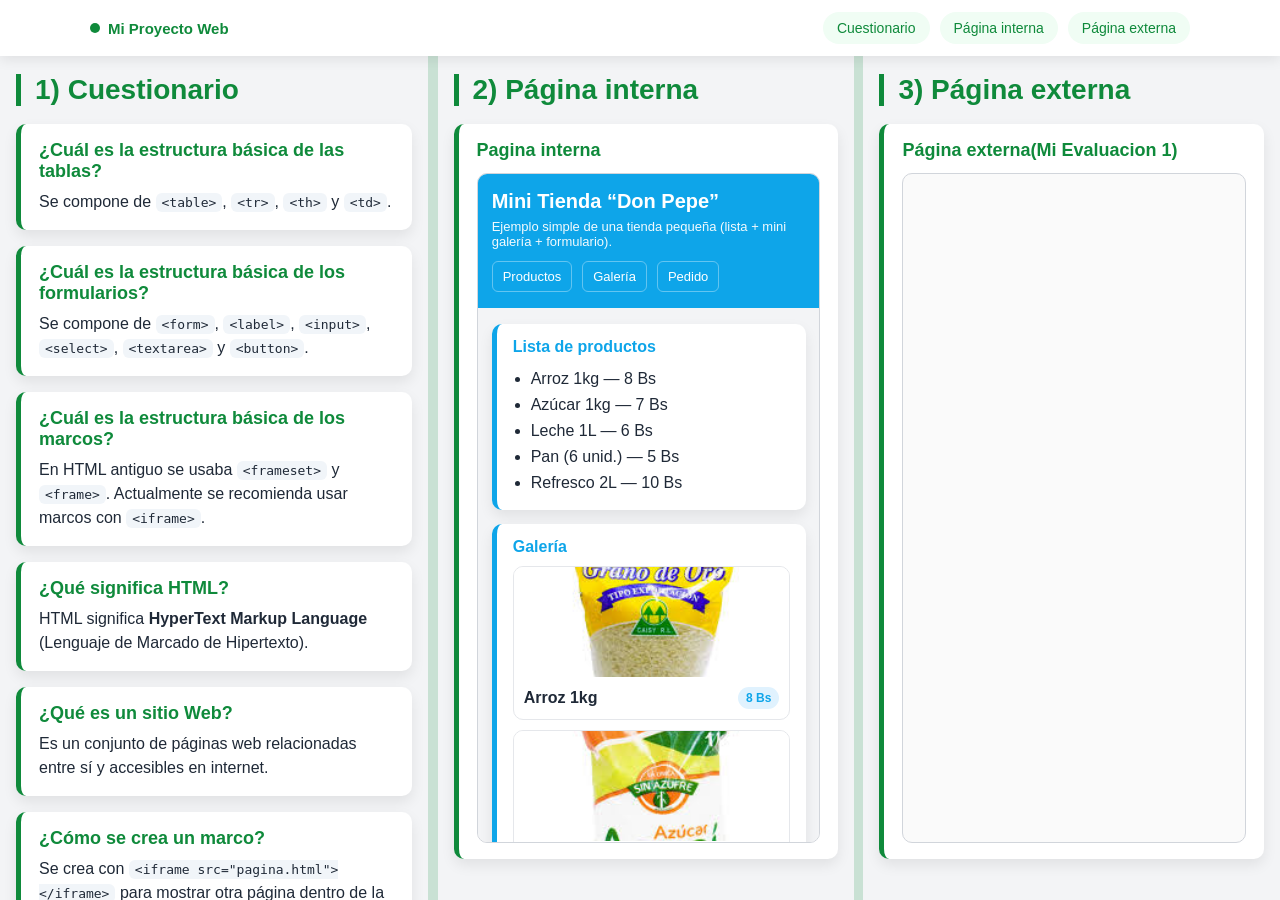
<file: index.html>
<!DOCTYPE html>
<html lang="es">
<head>
  <meta charset="UTF-8" />
  <meta name="viewport" content="width=device-width, initial-scale=1.0" />
  <title>Trabajo HTML - 3 Secciones</title>
  <link rel="stylesheet" href="styles.css" />
</head>
<body>

  <!-- MENÚ -->
  <nav class="menu">
    <div class="menu-wrap">
      <div class="logo">
        <span class="logo-dot"></span>
        Mi Proyecto Web
      </div>

      <div class="links">
        <a href="#p1">Cuestionario</a>
        <a href="#p2">Página interna</a>
        <a href="#p3">Página externa</a>
      </div>
    </div>
  </nav>

  <!-- CONTENEDOR 3 MARCOS (VERTICAL) -->
  <main class="split" aria-label="Tres marcos verticales redimensionables">

    <!-- 1) CUESTIONARIO -->
    <section class="panel" id="p1">
      <div class="wrap panel-wrap">
        <div class="titulo">
          <div class="barrita"></div>
          <h1>1) Cuestionario</h1>
        </div>

        <div class="card">
          <h3>¿Cuál es la estructura básica de las tablas?</h3>
          <p>Se compone de <code>&lt;table&gt;</code>, <code>&lt;tr&gt;</code>, <code>&lt;th&gt;</code> y <code>&lt;td&gt;</code>.</p>
        </div>

        <div class="card">
          <h3>¿Cuál es la estructura básica de los formularios?</h3>
          <p>Se compone de <code>&lt;form&gt;</code>, <code>&lt;label&gt;</code>, <code>&lt;input&gt;</code>, <code>&lt;select&gt;</code>,
            <code>&lt;textarea&gt;</code> y <code>&lt;button&gt;</code>.</p>
        </div>

        <div class="card">
          <h3>¿Cuál es la estructura básica de los marcos?</h3>
          <p>
            En HTML antiguo se usaba <code>&lt;frameset&gt;</code> y <code>&lt;frame&gt;</code>.
            Actualmente se recomienda usar marcos con <code>&lt;iframe&gt;</code>.
          </p>
        </div>

        <div class="card">
          <h3>¿Qué significa HTML?</h3>
          <p>HTML significa <b>HyperText Markup Language</b> (Lenguaje de Marcado de Hipertexto).</p>
        </div>

        <div class="card">
          <h3>¿Qué es un sitio Web?</h3>
          <p>Es un conjunto de páginas web relacionadas entre sí y accesibles en internet.</p>
        </div>

        <div class="card">
          <h3>¿Cómo se crea un marco?</h3>
          <p>Se crea con <code>&lt;iframe src="pagina.html"&gt;&lt;/iframe&gt;</code> para mostrar otra página dentro de la actual.</p>
        </div>

        <div class="card">
          <h3>¿Para qué se utilizan los marcos?</h3>
          <p>Para dividir el contenido y mostrar páginas o secciones en la misma pantalla de forma independiente.</p>
        </div>

        <div class="card">
          <h3>¿Cómo se crea un sitio web?</h3>
          <p>Creando archivos (HTML/CSS) y publicándolos en un hosting o servidor.</p>
        </div>
      </div>
    </section>

    <div class="gutter" role="separator" aria-label="Ajustar ancho entre 1 y 2" tabindex="0"></div>

    <!-- 2) PÁGINA INTERNA -->
    <section class="panel" id="p2">
      <div class="wrap panel-wrap">
        <div class="titulo">
          <div class="barrita"></div>
          <h1>2) Página interna</h1>
        </div>

        <div class="card">
          <h3>Pagina interna</h3>
          <div class="marco marco-full">
            <iframe src="interna.html" title="Página interna - Mini tienda"></iframe>
          </div>

        </div>
      </div>
    </section>

    <div class="gutter" role="separator" aria-label="Ajustar ancho entre 2 y 3" tabindex="0"></div>

    <!-- 3) PÁGINA EXTERNA -->
    <section class="panel" id="p3">
      <div class="wrap panel-wrap">
        <div class="titulo">
          <div class="barrita"></div>
          <h1>3) Página externa</h1>
        </div>

        <div class="card">
          <h3>Página externa(Mi Evaluacion 1)</h3>

          <div class="marco marco-full">
            <iframe src="https://carlosoft0-coder.github.io/evaluacion1/" title="Página externa"></iframe>
          </div>

        </div>
      </div>
    </section>

  </main>

  <script>
    // Redimensionar 3 paneles con el mouse (2 separadores)
    (function () {
      const split = document.querySelector(".split");
      const panels = Array.from(document.querySelectorAll(".panel"));
      const gutters = Array.from(document.querySelectorAll(".gutter"));

      if (!split || panels.length !== 3 || gutters.length !== 2) return;

      // tamaños iniciales (en px)
      function setInitial() {
        const w = split.getBoundingClientRect().width;
        const g = gutters[0].getBoundingClientRect().width;
        const available = w - g * 2;
        panels[0].style.flexBasis = (available * 0.34) + "px";
        panels[1].style.flexBasis = (available * 0.33) + "px";
        panels[2].style.flexBasis = (available * 0.33) + "px";
      }

      function px(n) { return Math.max(220, n); } // mínimo por panel

      function startDrag(gutterIndex, e) {
        e.preventDefault();

        const left = panels[gutterIndex];
        const right = panels[gutterIndex + 1];

        const splitRect = split.getBoundingClientRect();
        const startX = (e.touches ? e.touches[0].clientX : e.clientX);

        const leftRect = left.getBoundingClientRect();
        const rightRect = right.getBoundingClientRect();

        const startLeft = leftRect.width;
        const startRight = rightRect.width;

        function onMove(ev) {
          const x = (ev.touches ? ev.touches[0].clientX : ev.clientX);
          const dx = x - startX;

          const newLeft = px(startLeft + dx);
          const newRight = px(startRight - dx);

          // Evitar que se pase del contenedor
          const total = newLeft + newRight;
          const maxTotal = splitRect.width;

          // Si hay 2 gutters, el total real disponible es el ancho menos ambos gutters y el tercer panel
          // Pero como ajustamos por pares, solo garantizamos mínimos y dejamos el resto igual.
          left.style.flexBasis = newLeft + "px";
          right.style.flexBasis = newRight + "px";
        }

        function stop() {
          window.removeEventListener("mousemove", onMove);
          window.removeEventListener("mouseup", stop);
          window.removeEventListener("touchmove", onMove);
          window.removeEventListener("touchend", stop);
          document.body.classList.remove("resizing");
        }

        document.body.classList.add("resizing");
        window.addEventListener("mousemove", onMove);
        window.addEventListener("mouseup", stop);
        window.addEventListener("touchmove", onMove, { passive: false });
        window.addEventListener("touchend", stop);
      }

      gutters.forEach((gutter, i) => {
        gutter.addEventListener("mousedown", (e) => startDrag(i, e));
        gutter.addEventListener("touchstart", (e) => startDrag(i, e), { passive: false });
      });

      setInitial();
      window.addEventListener("resize", () => {
        // solo reinicia si el usuario no está arrastrando
        if (!document.body.classList.contains("resizing")) setInitial();
      });
    })();
  </script>

</body>
</html>
</file>
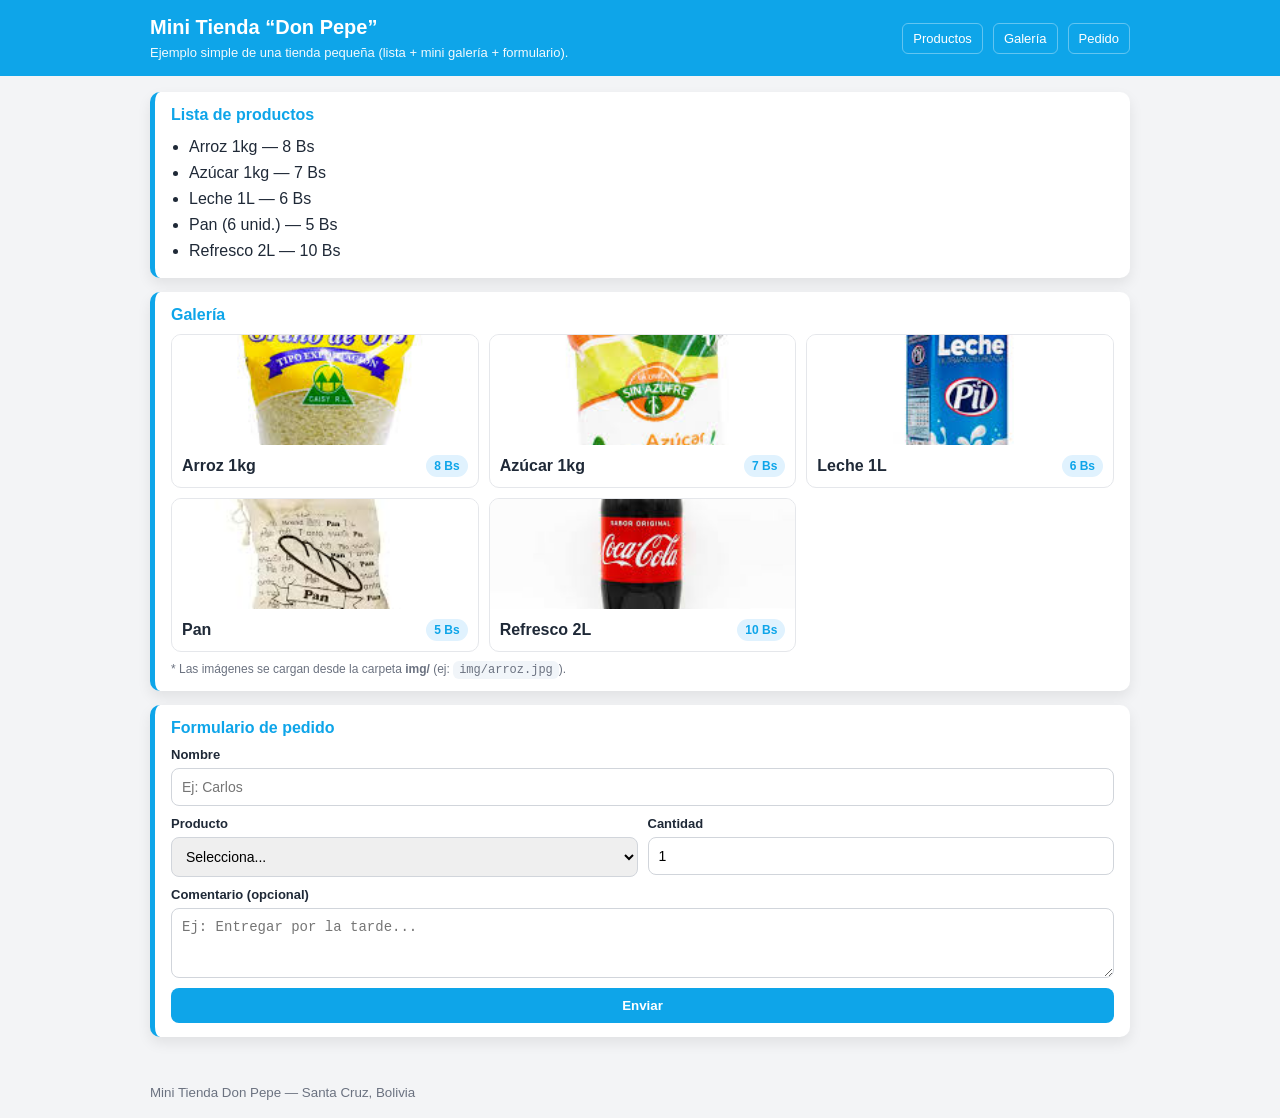
<file: interna.html>
<!DOCTYPE html>
<html lang="es">
<head>
  <meta charset="UTF-8" />
  <meta name="viewport" content="width=device-width, initial-scale=1.0" />
  <title>Mini Tienda</title>
  <link rel="stylesheet" href="interna.css" />
</head>
<body>

  <header class="head">
    <div class="container head-wrap">
      <div>
        <h1>Mini Tienda “Don Pepe”</h1>
        <p>Ejemplo simple de una tienda pequeña (lista + mini galería + formulario).</p>
      </div>

      <nav class="nav">
        <a href="#productos">Productos</a>
        <a href="#galeria">Galería</a>
        <a href="#pedido">Pedido</a>
      </nav>
    </div>
  </header>

  <main class="container">

    <section class="box" id="productos">
      <h2>Lista de productos</h2>
      <ul class="lista">
        <li>Arroz 1kg — 8 Bs</li>
        <li>Azúcar 1kg — 7 Bs</li>
        <li>Leche 1L — 6 Bs</li>
        <li>Pan (6 unid.) — 5 Bs</li>
        <li>Refresco 2L — 10 Bs</li>
      </ul>
    </section>

    <section class="box" id="galeria">
      <h2>Galería</h2>

      <div class="grid">
        <article class="prod">
          <img class="foto" src="img/arroz.jpg" alt="Arroz 1kg">
          <div class="pbody">
            <b>Arroz 1kg</b>
            <span class="precio">8 Bs</span>
          </div>
        </article>

        <article class="prod">
          <img class="foto" src="img/azucar.jpg" alt="Azúcar 1kg">
          <div class="pbody">
            <b>Azúcar 1kg</b>
            <span class="precio">7 Bs</span>
          </div>
        </article>

        <article class="prod">
          <img class="foto" src="img/leche.jpg" alt="Leche 1L">
          <div class="pbody">
            <b>Leche 1L</b>
            <span class="precio">6 Bs</span>
          </div>
        </article>

        <article class="prod">
          <img class="foto" src="img/pan.jpg" alt="Pan (6 unid.)">
          <div class="pbody">
            <b>Pan</b>
            <span class="precio">5 Bs</span>
          </div>
        </article>

        <article class="prod">
          <img class="foto" src="img/refresco.jpg" alt="Refresco 2L">
          <div class="pbody">
            <b>Refresco 2L</b>
            <span class="precio">10 Bs</span>
          </div>
        </article>
      </div>

      <p class="nota2">* Las imágenes se cargan desde la carpeta <b>img/</b> (ej: <code>img/arroz.jpg</code>).</p>
    </section>

    <section class="box" id="pedido">
      <h2>Formulario de pedido</h2>

      <form class="form" action="#" method="post">
        <div class="field">
          <label>Nombre</label>
          <input type="text" placeholder="Ej: Carlos" required />
        </div>

        <div class="row">
          <div class="field">
            <label>Producto</label>
            <select required>
              <option value="" selected disabled>Selecciona...</option>
              <option>Arroz 1kg</option>
              <option>Azúcar 1kg</option>
              <option>Leche 1L</option>
              <option>Pan (6 unid.)</option>
              <option>Refresco 2L</option>
            </select>
          </div>

          <div class="field">
            <label>Cantidad</label>
            <input type="number" min="1" value="1" required />
          </div>
        </div>

        <div class="field">
          <label>Comentario (opcional)</label>
          <textarea rows="3" placeholder="Ej: Entregar por la tarde..."></textarea>
        </div>

        <button class="btn" type="submit">Enviar</button>
      </form>
    </section>

  </main>

  <footer class="foot">
    <div class="container">
      <small>Mini Tienda Don Pepe — Santa Cruz, Bolivia</small>
    </div>
  </footer>

</body>
</html>
</file>
<file: styles.css>
html { scroll-behavior: smooth; }

body{
  margin: 0;
  font-family: Arial, sans-serif;
  color: #1f2937;
  background: #f3f4f6;
  padding-top: 56px; /* espacio para el menú */
}

/* MENÚ */
.menu{
  position: fixed;
  top: 0;
  left: 0;
  width: 100%;
  background: #ffffff;
  box-shadow: 0 4px 12px rgba(0,0,0,0.08);
  z-index: 1000;
}

.menu-wrap{
  max-width: 1100px;
  margin: 0 auto;
  padding: 12px 16px;
  display: flex;
  align-items: center;
  justify-content: space-between;
}

.logo{
  display: flex;
  align-items: center;
  gap: 8px;
  font-weight: bold;
  color: #0f8a3b;
  font-size: 15px;
}

.logo-dot{
  width: 10px;
  height: 10px;
  background: #0f8a3b;
  border-radius: 50%;
}

/* links */
.links{
  display: flex;
  gap: 10px;
}

.links a{
  text-decoration: none;
  font-size: 14px;
  padding: 8px 14px;
  border-radius: 20px;
  color: #0f8a3b;
  background: #f0fdf4;
  transition: all 0.3s ease;
}

.links a:hover{
  background: #0f8a3b;
  color: white;
  transform: translateY(-2px);
}

/* SECCIONES */
.pantalla{
  min-height: 100vh;
  padding: 28px 16px;
}
.wrap{
  max-width: 1100px;
  margin: 0 auto;
}

/* TÍTULO */
.titulo{
  display: flex;
  align-items: center;
  gap: 14px;
  margin-bottom: 18px;
}
.barrita{
  width: 5px;
  height: 32px;
  background: #0f8a3b;
}
.titulo h1{
  margin: 0;
  color: #0f8a3b;
  font-size: 28px;
}

/* TARJETAS */
.card{
  background: #ffffff;
  border-radius: 10px;
  padding: 16px 18px;
  margin-bottom: 16px;
  border-left: 5px solid #0f8a3b;
  box-shadow: 0 6px 14px rgba(0,0,0,0.08);
}
.card h3{
  margin: 0 0 8px;
  color: #0f8a3b;
  font-size: 18px;
}
.card p{
  margin: 0;
  line-height: 1.5;
}

code{
  background: #f1f5f9;
  padding: 2px 6px;
  border-radius: 6px;
}

/* MARCO IFRAME */
.marco{
  margin-top: 12px;
  border: 1px solid #d1d5db;
  border-radius: 10px;
  overflow: hidden;
  height: 420px;
  background: #fafafa;
}
iframe{
  width: 100%;
  height: 100%;
  border: 0;
}

.nota{
  display: block;
  margin-top: 10px;
  color: #6b7280;
  font-size: 12px;
}

/* ================================
   3 MARCOS VERTICALES (RESIZABLE)
   Solo layout (no cambia tu contenido)
=================================== */
.split{
  height: calc(100vh - 56px); /* resta el alto del menú fijo */
  display: flex;
  gap: 0;
  overflow: hidden;
}

.panel{
  flex: 1 1 0;
  min-width: 220px;
  overflow: auto;
  padding: 18px 16px;
}

/* en modo 3 columnas, no usamos "pantalla" */
.pantalla{ min-height: auto; padding: 0; }

.panel-wrap{
  max-width: none; /* para que use el ancho del panel */
}

/* separadores arrastrables */
.gutter{
  width: 10px;
  cursor: col-resize;
  background: rgba(15,138,59,0.18);
}
.gutter:hover{
  background: rgba(15,138,59,0.32);
}
body.resizing{
  cursor: col-resize;
  user-select: none;
}

/* el marco (iframe) que llene el alto visible */
.marco-full{
  height: calc(100vh - 56px - 18px - 18px - 140px);
  min-height: 360px;
}

/* en pantallas pequeñas: apilar (sin arrastre) */
@media (max-width: 900px){
  .split{
    height: auto;
    flex-direction: column;
  }
  .gutter{
    width: 100%;
    height: 10px;
    cursor: row-resize;
  }
  body.resizing{
    cursor: row-resize;
  }
  .marco-full{
    height: 420px;
  }
}
</file>
<file: interna.css>
html{ scroll-behavior: smooth; }

:root{
  --celeste: #0ea5e9;      /* color principal */
  --celeste-suave: #e0f2fe;/* fondo suave */
  --borde: #e5e7eb;
  --texto: #1f2937;
  --gris: #6b7280;
}

body{
  margin: 0;
  font-family: Arial, sans-serif;
  background: #f3f4f6;
  color: var(--texto);
}

/* header */
.head{
  background: var(--celeste);
  color: #fff;
  padding: 16px 0;
}

.container{
  width: min(980px, 92%);
  margin: 0 auto;
}

.head-wrap{
  display: flex;
  align-items: center;
  justify-content: space-between;
  gap: 12px;
  flex-wrap: wrap;
}

.head h1{
  margin: 0;
  font-size: 20px;
}

.head p{
  margin: 6px 0 0;
  opacity: .95;
  font-size: 13px;
}

/* nav */
.nav{
  display: flex;
  gap: 10px;
}

.nav a{
  color: #fff;
  text-decoration: none;
  font-size: 13px;
  padding: 7px 10px;
  border: 1px solid rgba(255,255,255,.35);
  border-radius: 6px;
}

.nav a:hover{
  background: rgba(255,255,255,.15);
}

/* boxes */
main{ padding: 16px 0 20px; }

.box{
  background: #fff;
  border-left: 5px solid var(--celeste);
  border-radius: 10px;
  padding: 14px 16px;
  margin-bottom: 14px;
  box-shadow: 0 6px 14px rgba(0,0,0,0.08);
}

.box h2{
  margin: 0 0 10px;
  color: var(--celeste);
  font-size: 16px;
}

.lista{
  margin: 0;
  padding-left: 18px;
}

.lista li{
  padding: 4px 0;
}

/* gallery */
.grid{
  display: grid;
  grid-template-columns: repeat(3, 1fr);
  gap: 10px;
}

.prod{
  border: 1px solid var(--borde);
  border-radius: 10px;
  overflow: hidden;
  background: #fff;
}

/* IMAGEN REAL */
.foto{
  width: 100%;
  height: 110px;
  object-fit: cover;
  display: block;
  background: var(--celeste-suave);
}

.pbody{
  padding: 10px;
  display: flex;
  justify-content: space-between;
  align-items: center;
  gap: 8px;
}

.precio{
  background: var(--celeste-suave);
  color: var(--celeste);
  padding: 4px 8px;
  border-radius: 999px;
  font-weight: bold;
  font-size: 12px;
}

.nota2{
  margin: 10px 0 0;
  color: var(--gris);
  font-size: 12px;
}

code{
  background: #f1f5f9;
  padding: 2px 6px;
  border-radius: 6px;
}

/* form */
.form{
  display: grid;
  gap: 10px;
}

.field{
  display: flex;
  flex-direction: column;
  gap: 6px;
}

label{
  font-size: 13px;
  font-weight: bold;
}

input, select, textarea{
  border: 1px solid #d1d5db;
  border-radius: 8px;
  padding: 10px;
  font-size: 14px;
  outline: none;
}

input:focus, select:focus, textarea:focus{
  border-color: var(--celeste);
}

.row{
  display: flex;
  gap: 10px;
}

.row .field{ flex: 1; }

.btn{
  background: var(--celeste);
  color: #fff;
  border: none;
  padding: 10px;
  border-radius: 8px;
  cursor: pointer;
  font-weight: bold;
}

.btn:hover{ opacity: .92; }

/* footer */
.foot{
  padding: 12px 0 18px;
  color: var(--gris);
}

/* responsive */
@media (max-width: 720px){
  .grid{ grid-template-columns: repeat(2, 1fr); }
  .row{ flex-direction: column; }
}
@media (max-width: 420px){
  .grid{ grid-template-columns: 1fr; }
}
</file>
